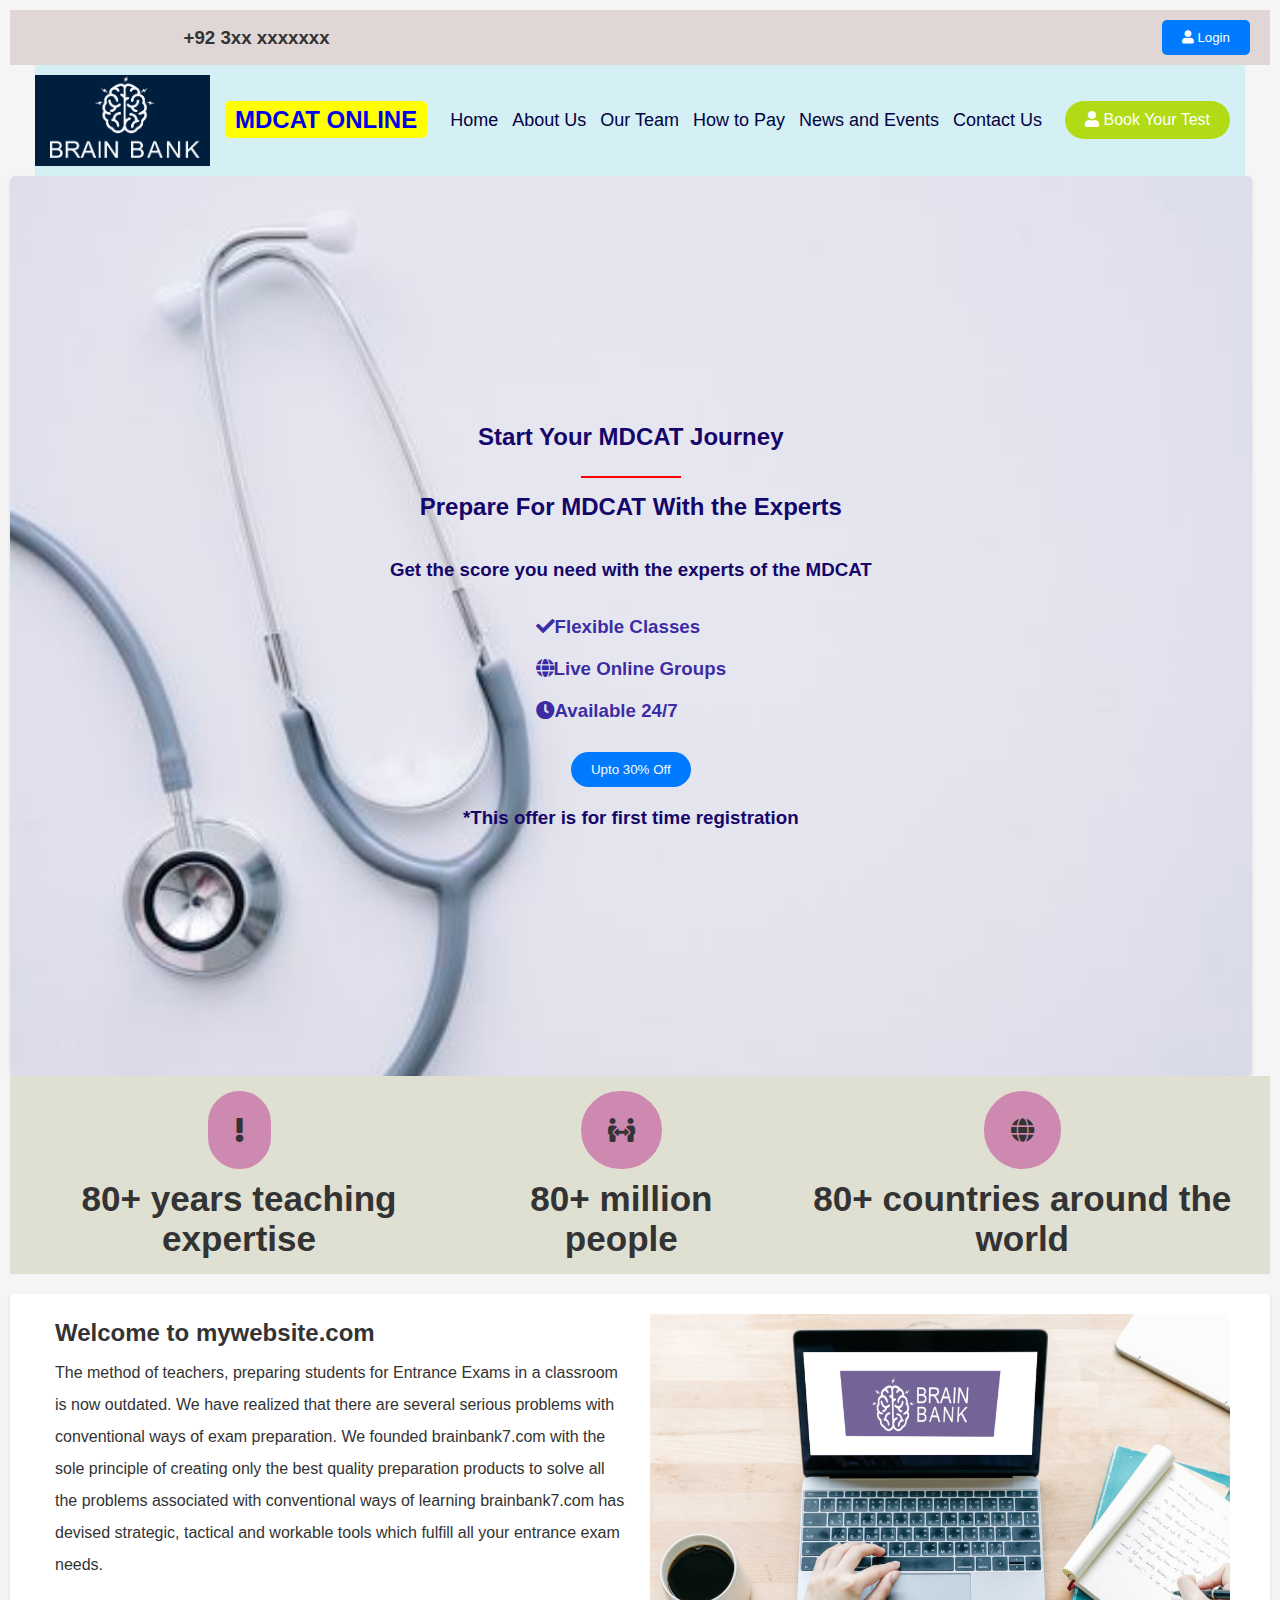
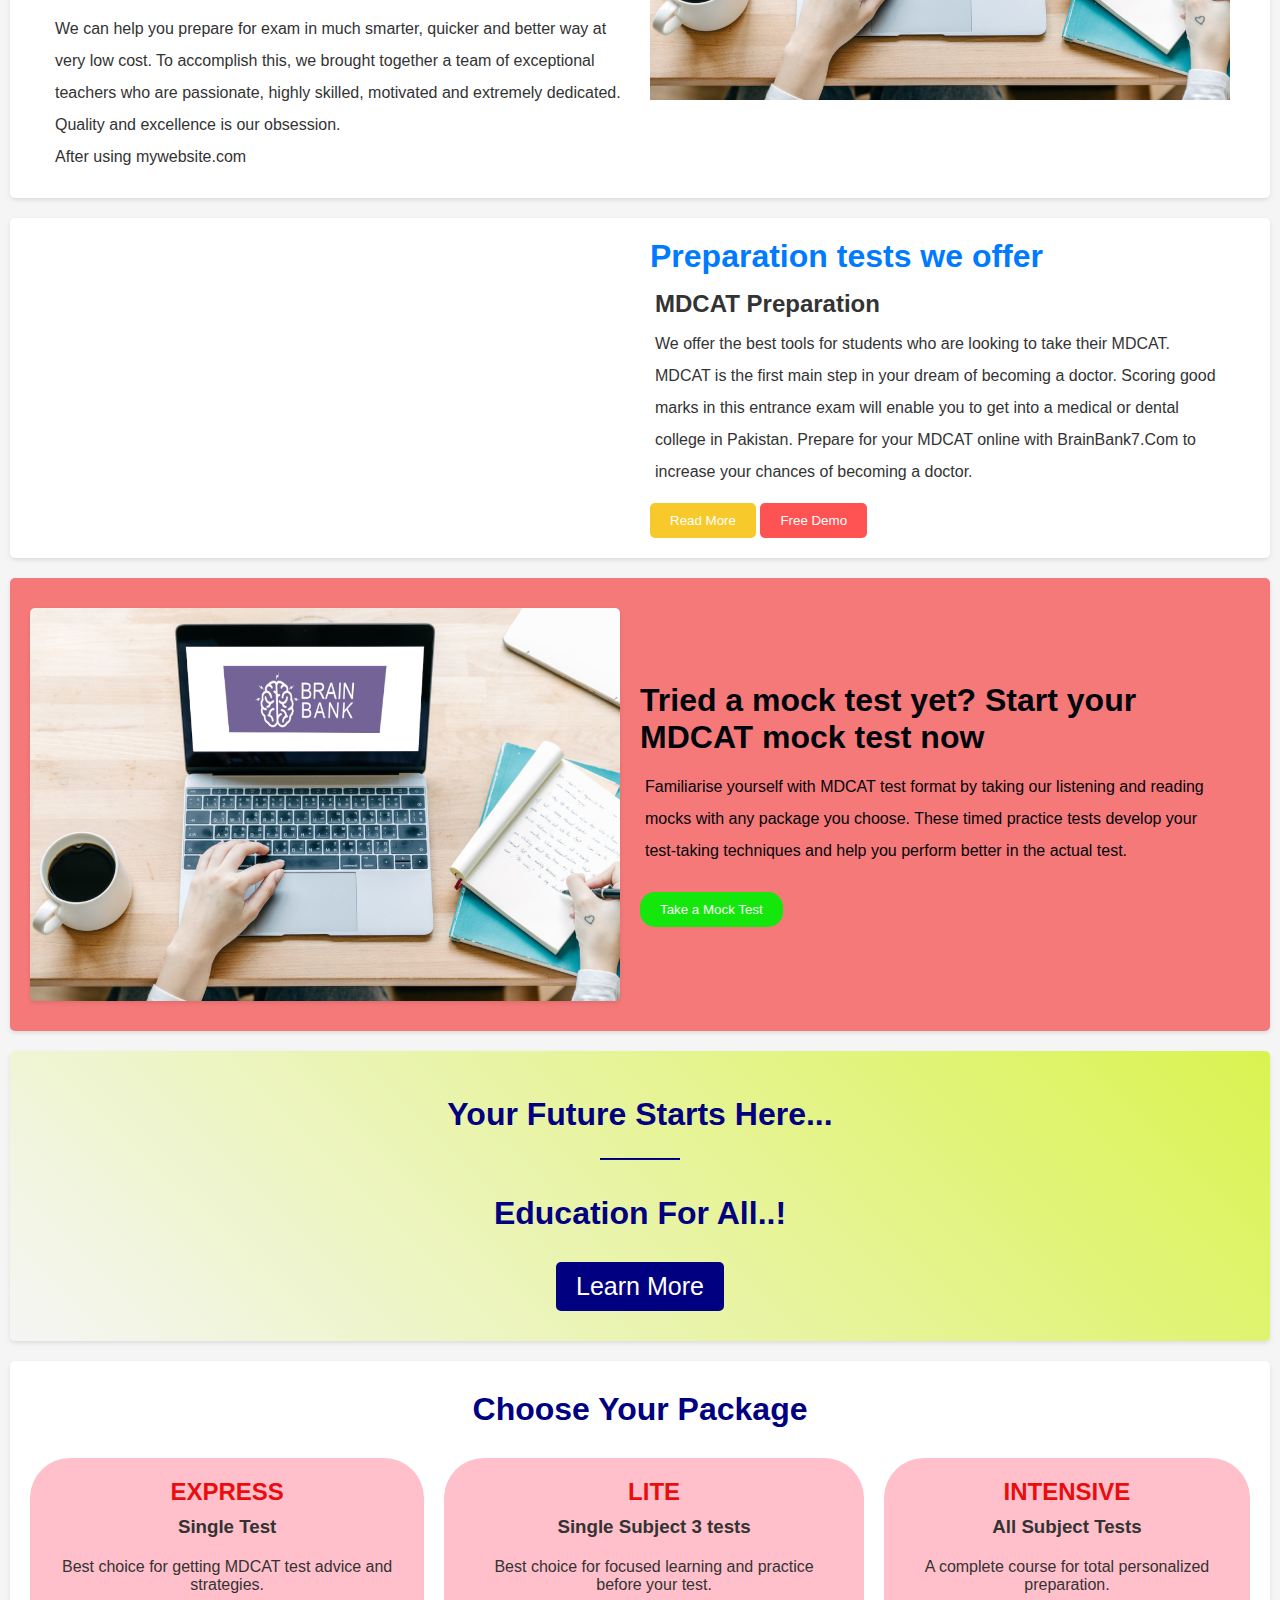
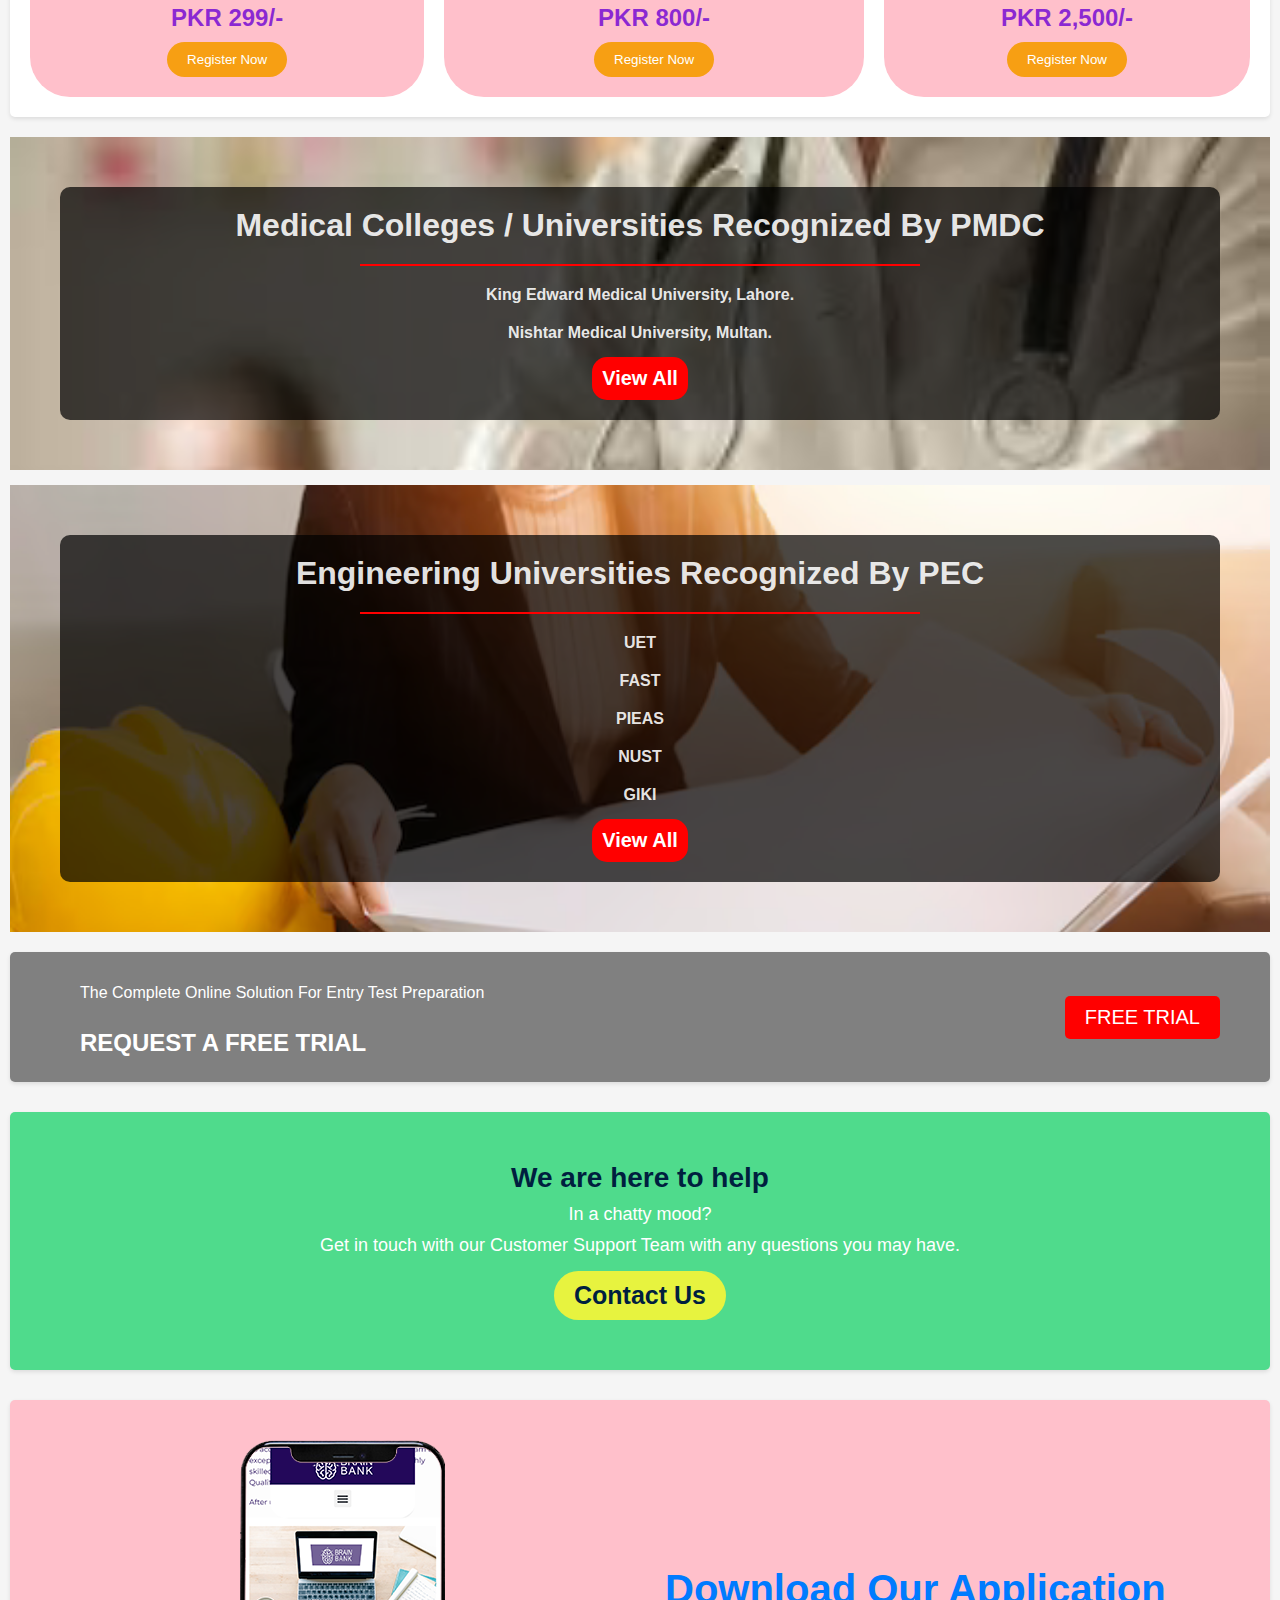
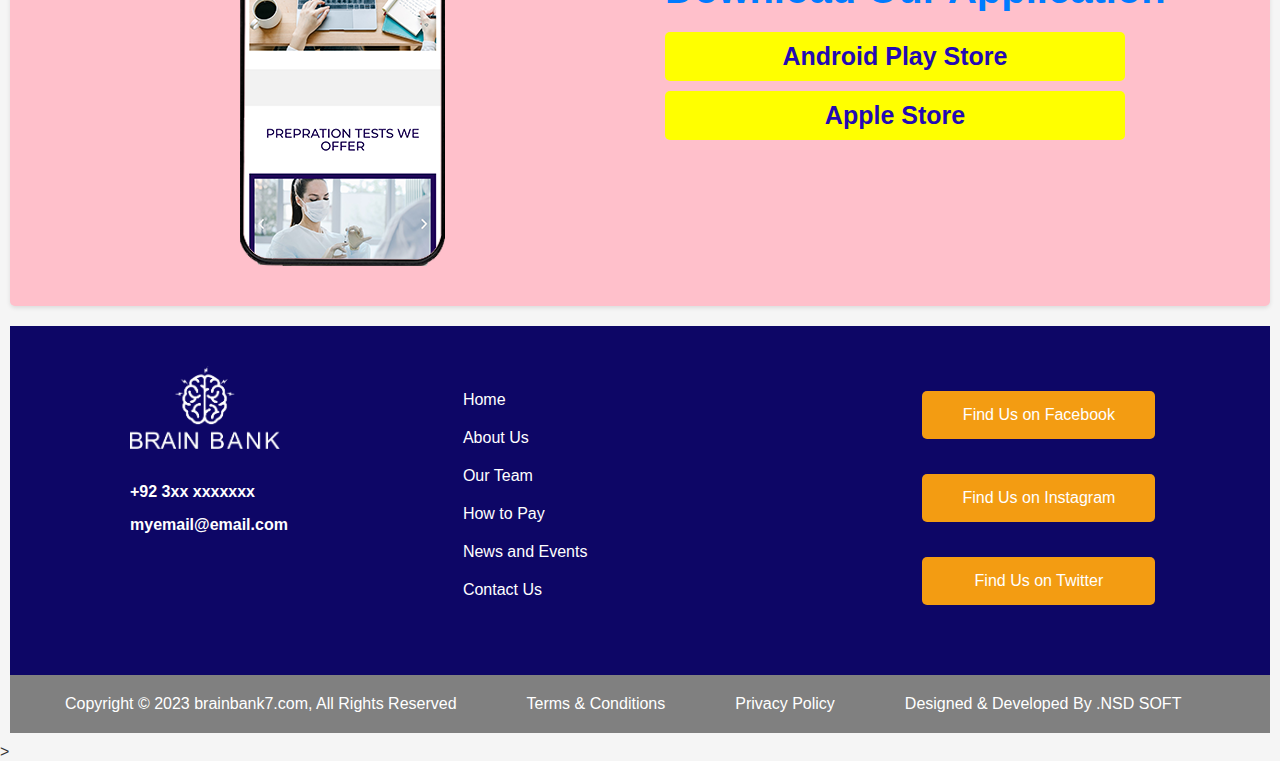
<file: index.html>
<!DOCTYPE html>
<html lang="en">
<head>
    <meta charset="UTF-8">
    <meta name="viewport" content="width=device-width, initial-scale=1.0">
    <title>Brain Bank</title>
    <link rel="stylesheet" href="https://cdnjs.cloudflare.com/ajax/libs/font-awesome/5.15.3/css/all.min.css">
    <link rel="stylesheet" href="style.css">
</head>
<body>
    <div class="main">
        <div class="User">
            <h3>+92 3xx xxxxxxx</h3>
            <button><i class="fas fa-user"></i> <span><a href="login.html">Login</a></span></button>
        </div>
        
        <div class="navbar" id="navbar">
            <div class="branding">
            <h1><a href="#"><img src="logo.png"></a></h1>
            <h2><a href="#">MDCAT ONLINE</a></h2>
        </div>
        <ul class="links">
                <li><a href="index.html">Home</a></li>
                <li><a href="#">About Us</a></li>
                <li><a href="#">Our Team</a></li>
                <li><a href="#">How to Pay</a></li>
                <li><a href="#">News and Events</a></li>
                <li><a href="#">Contact Us</a></li>
                </ul>
                <a class="button-with-icon" href="#"><i class="fas fa-user"></i> <span>Book Your Test</span></a>
     
        </div>
         
        <div class="basics">
            <h2>Start Your MDCAT Journey</h2>
            <hr>
            <h2><b>Prepare For MDCAT With the Experts </b></h2>
            <br>
            <h3>Get the score you need with the experts of the MDCAT</h3>
            
            <div class="leftAlign">
            <h3><i class="fas fa-check"></i>Flexible Classes</h3>
            <h3><i class="fas fa-globe"></i>Live Online Groups</h3>
            <h3><i class="fas fa-clock"></i>Available 24/7</h3>
        </div>
            <Button>Upto 30% Off</Button>

            <h3>*This offer is for first time registration</h3>
        </div>

        <div class="signs">
            <div class="sign">
                <i class="fas fa-exclamation"></i>
                <h3>80+ years teaching expertise</h3>
            </div>
        
            <div class="sign">
                <i class="fas fa-people-arrows"></i>
                <h3>80+ million people</h3>
            </div>
        
            <div class="sign">
                <i class="fas fa-globe"></i>
                <h3>80+ countries around the world</h3>
            </div>
        </div>
        

        <div class="welcome">
            <div class="image">
                <img src="laptop.png" alt="Welcome Image">
            </div>
            <div class="content">
                <h2>Welcome to mywebsite.com</h2>
                <p>The method of teachers, preparing students for Entrance Exams in a classroom is now outdated. We have realized that there are several serious problems with conventional ways of exam preparation. We founded brainbank7.com with the sole principle of creating only the best quality preparation products to solve all the problems associated with conventional ways of learning brainbank7.com has devised strategic, tactical and workable tools which fulfill all your entrance exam needs.
        
                   <br>
                   <br>
                    We can help you prepare for exam in much smarter, quicker and better way at very low cost. To accomplish this, we brought together a team of exceptional teachers who are passionate, highly skilled, motivated and extremely dedicated. Quality and excellence is our obsession.
                    <br>
                    After using mywebsite.com </p>
            </div>
        </div>

        <div class="service">
            <div class="slideshow">
                <img src="laptop.png" alt="Slide 1">
                <img src="laptop.png" alt="Slide 2">
                <img src="laptop.png" alt="Slide 3">
            </div>
            <div class="content">
                <h1>Preparation tests we offer</h1>
                <h2>MDCAT Preparation</h2>
                <p>We offer the best tools for students who are looking to take their MDCAT. MDCAT is the first main step in your dream of becoming a doctor. Scoring good marks in this entrance exam will enable you to get into a medical or dental college in Pakistan. Prepare for your MDCAT online with BrainBank7.Com to increase your chances of becoming a doctor.</p>
                <button class="read-more">Read More</button>
                <button class="free-demo">Free Demo</button>
            </div>
        </div>
        
        

        <div class="mocktest">
            <div class="content">
                <h1>Tried a mock test yet? Start your MDCAT mock test now</h1>
                <p>Familiarise yourself with MDCAT test format by taking our listening and reading mocks with any package you choose.
        
                These timed practice tests develop your test-taking techniques and help you perform better in the actual test. </p>
                <button class="take-mock-test">Take a Mock Test</button>
            </div>
            <div class="mocktest-image">
                <img src="laptop.png" alt="Mock Test Image">
            </div>
        </div>
        

        <div class="Future">
            <h1>Your Future Starts Here...</h1>
            <hr>
            <h1>Education For All..!</h1>
            <button>Learn More</button>
        </div>

        <div class="selectPackage">
            <div class="pkgheading">
            <h1>Choose Your Package</h1>
        </div> 
        
        <div class="packages">
            <div class="package">
              <h2>EXPRESS</h2>
              <h3>Single Test</h3>
              <p>Best choice for getting MDCAT test advice and strategies.</p>
              <h1>PKR 299/-</h1>
              <button>Register Now</button>
            </div>
          
            <div class="package">
              <h2>LITE</h2>
              <h3>Single Subject 3 tests</h3>
              <p>Best choice for focused learning and practice before your test.</p>
              <h1>PKR 800/-</h1>
              <button>Register Now</button>
            </div>
          
            <div class="package">
              <h2>INTENSIVE</h2>
              <h3>All Subject Tests</h3>
              <p>A complete course for total personalized preparation.</p>
              <h1>PKR 2,500/-</h1>
              <button>Register Now</button>
            </div>
        </div>
          </div>
          
          
        <div class="meduni">
            <div class="overlay">
            <h1>Medical Colleges / Universities Recognized By PMDC</h1>
            <hr>
            <p>
                King Edward Medical University, Lahore. </p>
               <p> Nishtar Medical University, Multan.
                </p>
                    <button>View All</button>
            </div>
        </div>
            <div class="engruni">
                <div class="overlay">
              <h1>
                Engineering Universities Recognized By PEC</h1>
                <hr>
                <p>UET </p>
                    <p> FAST </p>
                        <p>PIEAS </p>
                            <p>NUST </p>
                                <p>GIKI </p>
                  <button>View All</button>
        </div>
    </div>

    <div class="FreeTrial">
        <div class="content">
        <p>The Complete Online Solution For Entry Test Preparation</p>
         <h2>REQUEST A FREE TRIAL</h2>
        </div>
        <button>FREE TRIAL</button>
    </div>
    

        <div class="contactUs">
            <h1>
                We are here to help
                </h1>
            <p>In a chatty mood? </p><p>
                Get in touch with our Customer Support Team
                with any questions you may have.
            </p>
                <button>Contact Us</button>
        </div>

        <div class="app">
            <img src="mobile.png">
            <div class="download">
                <h2>Download Our Application</h2>
                <button>Android Play Store</button>
                <button>Apple Store</button>
            </div>
        </div>
        

        <div class="footer">
            <div class="footer-content">
               <img src="logo.png">
                <h3>+92 3xx xxxxxxx</h3>
                <h3>myemail@email.com</h3>
        </div>
        <div class="nav">
                <nav class="footer-nav">
                    <ul>
                        <li><a href="index.html">Home</a></li>
                        <li><a href="#">About Us</a></li>
                        <li><a href="#">Our Team</a></li>
                        <li><a href="#">How to Pay</a></li>
                        <li><a href="#">News and Events</a></li>
                        <li><a href="#">Contact Us</a></li>
                    </ul>
                </nav>
            </div>
                <div class="social-buttons">
                    <button>Find Us on Facebook</button>
                    <button>Find Us on Instagram</button>
                    <button>Find Us on Twitter</button>
                </div>
        </div>
        

        <footer>
            
<p>Copyright © 2023 brainbank7.com, All Rights Reserved</p>

<p>Terms & Conditions</p>
<p>Privacy Policy</p>

<p>Designed & Developed By .<a href="https://www.nsdsoft.net/">NSD SOFT</a></p> 

        </footer>

   </div>
   
</body>
</html>>
</file>
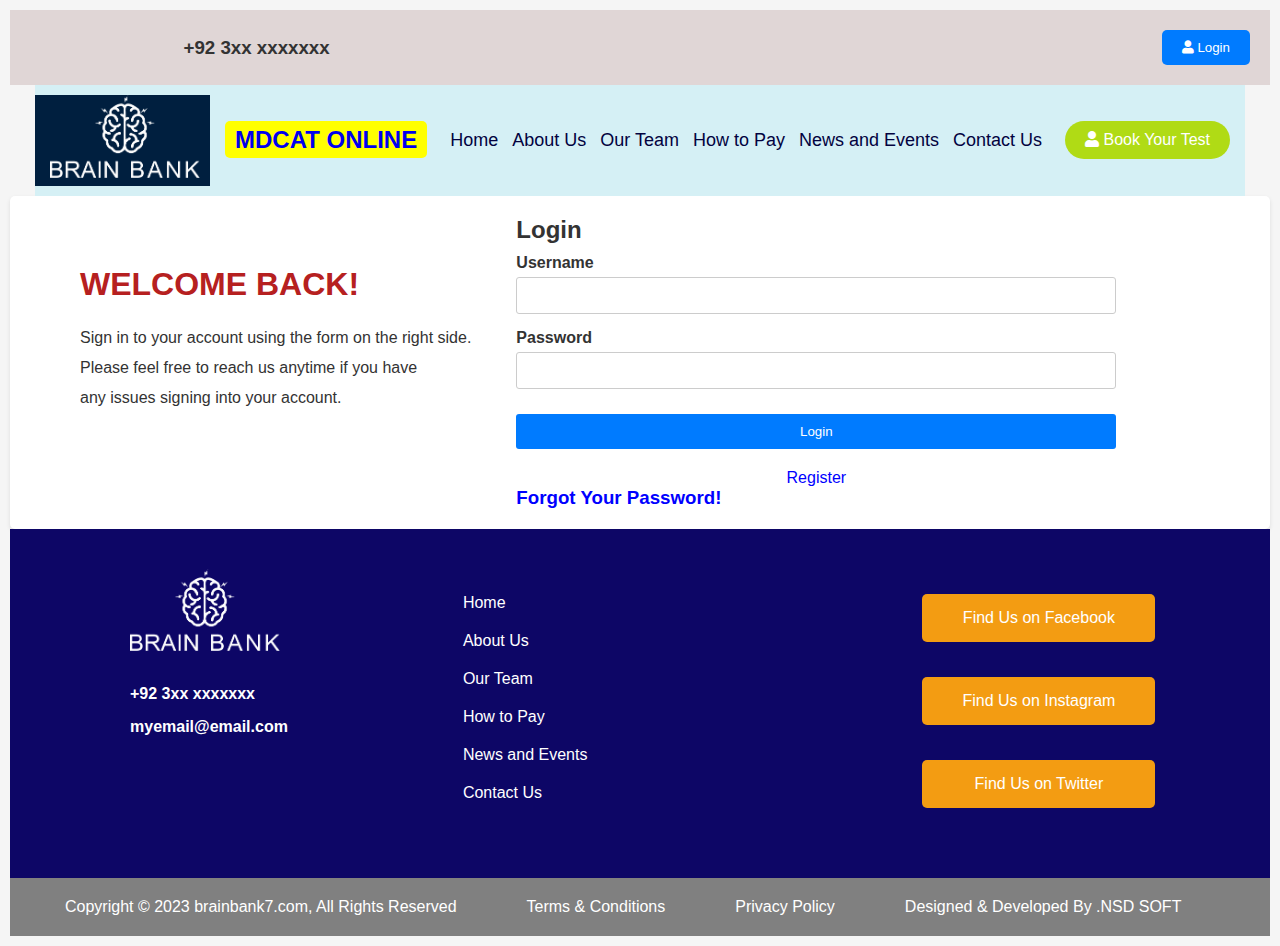
<file: login.html>
<!DOCTYPE html>
<html lang="en">
<head>
    <meta charset="UTF-8">
    <meta name="viewport" content="width=device-width, initial-scale=1.0">
    <title>Login-Brain Bank</title>
    <link rel="stylesheet" href="https://cdnjs.cloudflare.com/ajax/libs/font-awesome/5.15.3/css/all.min.css">
    <link rel="stylesheet" href="style.css">
    <link rel="stylesheet" href="login.css">
</head>
<body>
    <div class="main">
        <div class="User">
            <h3>+92 3xx xxxxxxx</h3>
            <button><i class="fas fa-user"></i> <span>Login</span></button>
        </div>
        
        <div class="navbar" id="navbar">
            <div class="branding">
            <h1><a href="#"><img src="logo.png"></a></h1>
            <h2><a href="#">MDCAT ONLINE</a></h2>
        </div>
        <ul class="links">
                <li><a href="index.html">Home</a></li>
                <li><a href="#">About Us</a></li>
                <li><a href="#">Our Team</a></li>
                <li><a href="#">How to Pay</a></li>
                <li><a href="#">News and Events</a></li>
                <li><a href="#">Contact Us</a></li>
                </ul>
                <a class="button-with-icon" href="#"><i class="fas fa-user"></i> <span>Book Your Test</span></a>
     
        </div>

        <div class="login-container">
            <div class="login-text">
            <h1>WELCOME BACK!</h1>
            <p>Sign in to your account using the form on the right side.
                <br> Please feel free to reach us anytime if you have 
                <br>any issues signing into your account.</p>
            </div>
            <form class="login-form">
                <h2>Login</h2>
                <label for="username">Username</label>
                <input type="text" id="username" name="username" required>
                <label for="password">Password</label>
                <input type="password" id="password" name="password" required>
                <button type="submit" id="login-button">Login</button>
                <a href="register.html" class="register-link">Register</a>
                <h3><a href="">Forgot Your Password!</a></h3>
            </form>
            </div>

        <div class="footer">
            <div class="footer-content">
               <img src="logo.png">
                <h3>+92 3xx xxxxxxx</h3>
                <h3>myemail@email.com</h3>
        </div>
        <div class="nav">
                <nav class="footer-nav">
                    <ul>
                        <li><a href="index.html">Home</a></li>
                        <li><a href="#">About Us</a></li>
                        <li><a href="#">Our Team</a></li>
                        <li><a href="#">How to Pay</a></li>
                        <li><a href="#">News and Events</a></li>
                        <li><a href="#">Contact Us</a></li>
                    </ul>
                </nav>
            </div>
                <div class="social-buttons">
                    <button>Find Us on Facebook</button>
                    <button>Find Us on Instagram</button>
                    <button>Find Us on Twitter</button>
                </div>
        </div>
        


        <footer>
            
<p>Copyright © 2023 brainbank7.com, All Rights Reserved</p>

<p>Terms & Conditions</p>
<p>Privacy Policy</p>

<p>Designed & Developed By .<a href="https://www.nsdsoft.net/">NSD SOFT</a></p> 

        </footer>
</div>
<script src="app.js"></script>
<script src="register.js"></script>
</body>
</html>
</file>
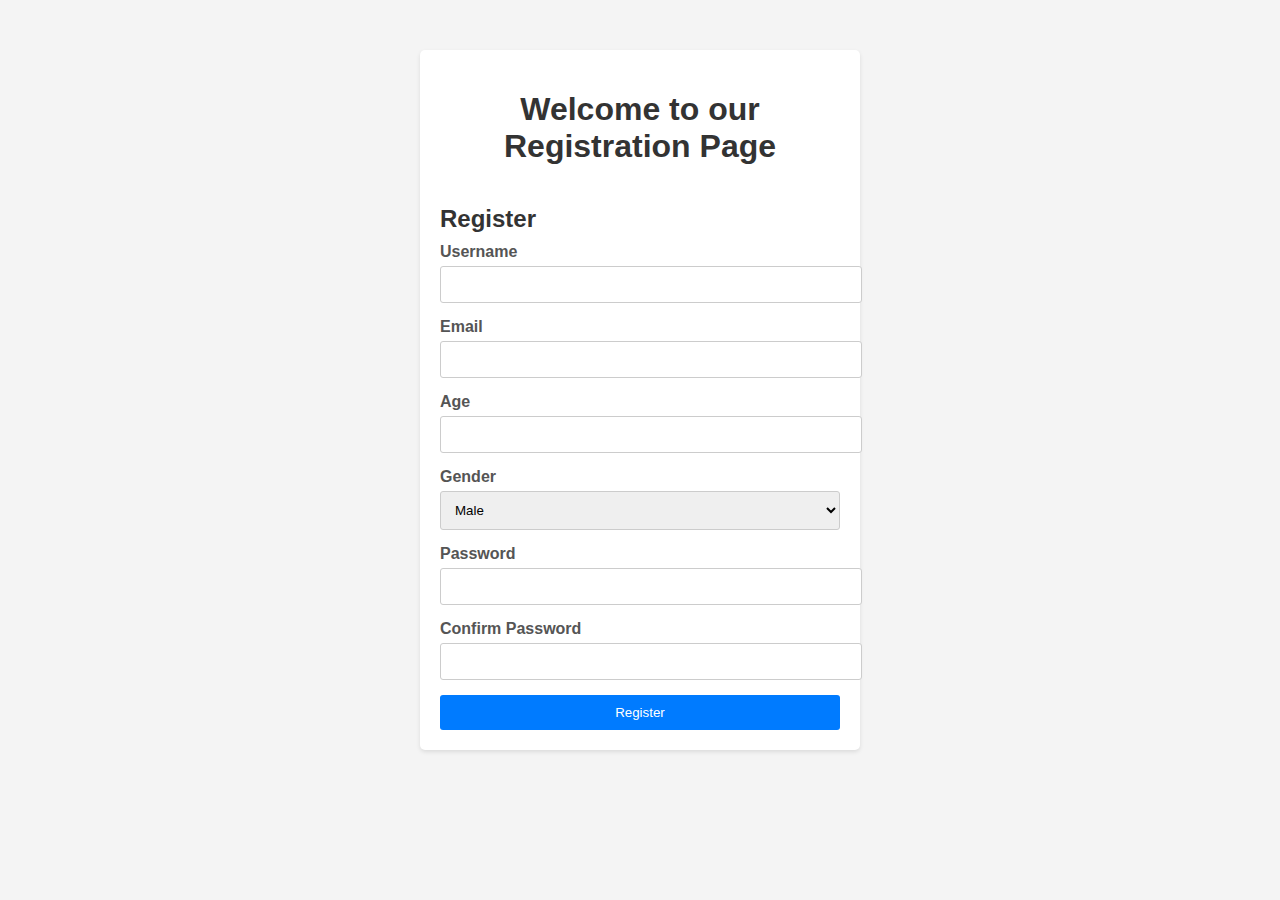
<file: register.html>
<!DOCTYPE html>
<html lang="en">
<head>
    <meta charset="UTF-8">
    <meta name="viewport" content="width=device-width, initial-scale=1.0">
    <link rel="stylesheet" href="register.css">
    <title>Registration Form</title>
</head>
<body>
    <div class="registration-container">
        <h1>Welcome to our Registration Page</h1>
        <form class="registration-form">
            <h2>Register</h2>
            <label for="username">Username</label>
            <input type="text" id="username" name="username" required>
            <label for="email">Email</label>
            <input type="email" id="email" name="email" required>
            <label for="age">Age</label>
            <input type="number" id="age" name="age" required>
            <label for="gender">Gender</label>
            <select id="gender" name="gender">
                <option value="male">Male</option>
                <option value="female">Female</option>
                <option value="other">Other</option>
            </select>
            <label for="password">Password</label>
            <input type="password" id="password" name="password" required>
            <label for="confirm-password">Confirm Password</label>
            <input type="password" id="confirm-password" name="confirm-password" required>
            <button type="submit" id="register-button">Register</button>
        </form>
    </div>
    <script src="register.js"></script>
</body>
</html>
</file>
<file: style.css>
*{
  margin: 0;
  padding: 0;
  box-sizing: border-box;
}

body {
  background-color: #f5f5f5;
  color: #333;
  font-family: Arial, sans-serif;
}

.main {
  margin: 0 auto;
  padding: 10px;
}

.User {
  display: flex;
  align-items: center;
  justify-content: flex-end;
  padding: 10px 0;
  background-color: rgb(224, 214, 214);
}

.User h3 {
  margin-right: 65vw;
}
.User a{
  text-decoration: none;
  color: white;
}

.User button {
  background-color: #007BFF;
  color: white;
  border: none;
  padding: 10px 20px;
  border-radius: 5px;
  cursor: pointer;
  transition: background-color 0.3s;
  margin-right: 20px;
}

.User button:hover {
  background-color: #0056b3;
}

.navbar {
  display: flex;
  justify-content: space-between;
  align-items: center;
  position: sticky;
  top: 0;
  background-color: #d5f0f5;
  padding: 10px 0;
  z-index: 100;
  margin-right: 25px;
  margin-left: 25px;
}
.navbar h1{
  background-color: #001f3f;
}
.navbar img{
  width: 150px;
}

.branding {
  display: flex;
  align-items: center;
}

.branding h1 a, .branding h2 a {
  text-decoration: none;  
}
.branding h1 a {
  color: white;
  border-radius: 5px;
  padding: 5px 10px;
  margin-left: 5px;   
}
.branding h2 a{
  background-color: yellow;
  border-radius: 5px;
  margin-left: 15px;
  padding: 5px 10px;
}

.links {
  list-style-type: none;
  padding: 10px;
  display: flex;
}

.links li {
  margin: 5px 7px;
  font-size: 18px;
}

.links a {
  color: rgb(2, 2, 63);
  text-decoration: none;
  display: block;
  transition: opacity 0.3s;
}

.links a:hover {
  color: red;
  border-bottom: 2px solid red;
}

/* Style the button with icon */
.button-with-icon {
  display: inline-block;
  background-color: rgb(176, 219, 21);
  color: white;
  padding: 10px 20px;
  border-radius: 50px;
  text-decoration: none;
  transition: background-color 0.3s;
  margin-right: 15px;
}

.button-with-icon:hover {
  background-color: rgb(2, 2, 90);
}


/* Style the main content */
.basics, .service, .mocktest, .Future, .selectPackage, .recUniversities, .FreeTrial, .contactUs, .app {
  margin: 20px 0;
  padding: 20px;
  background-color: white;
  border-radius: 5px;
  box-shadow: 0px 2px 4px rgba(0, 0, 0, 0.1);
}

.basics h2, .service h1, .mocktest h1, .Future h1, .selectPackage h1, .recUniversities h1, .FreeTrial h2, .contactUs h1, .app h2 {
  margin-bottom: 10px;
  color: #007BFF;
}

.basics hr, .service img, .mocktest img, .selectPackage img, .recUniversities p, .app img {
  margin: 10px 0;
}

/* Style the main content */
/* Style the main content */
.basics {
  margin: 0;
  padding: 0;
  background-color: rgb(27, 25, 25);
  background-image: url('doctor.jpg'); /* Replace with the actual path to your image */
  background-size: cover;
  background-position: center;
  width: 97vw;
  height: 100vh;
  box-shadow: 0px 2px 4px rgba(0, 0, 0, 0.1);
  color: #333;
  display: flex;
  flex-direction: column;
  align-items: center;
  justify-content: center;
}

.basics h2,
.basics h3,
.basics b {
  color: #150669;
  padding: 5px;
}

.basics hr {
  margin: 10px 0;
  border: none;
  height: 2px;
  background-color: red; 
  width: 100px; 
}
/* Style the left-aligned content */
.leftAlign {
  display: flex;
  flex-direction: column;
  align-items: flex-start; /* Align content to the left */
  margin-top: 20px; /* Add some space from the previous content */
  color: white; /* Text color for the left-aligned content */
}

.leftAlign h3 {
  margin: 5px 0; /* Adjust spacing as needed */
  color: #200a97de; /* Text color for the h3 tags */
}

/* Style the button */
.basics Button {
  margin-top: 20px;
  margin-bottom: 15px;
  background-color: #007BFF;
  color: rgb(248, 248, 248);
  border: none;
  padding: 10px 20px;
  border-radius: 25px;
  cursor: pointer;
  transition: background-color 0.3s;
}

.basics Button:hover {
  background-color: green;
}

.signs {
  display: flex;
  justify-content: center;
  align-items: center;
  font-size: 30px;
  color: #333;
  background-color: rgb(223, 224, 210);
}

.sign {
  display: flex;
  flex-direction: column;
  align-items: center;
  margin: 0 20px;
}

.sign i {
  margin-top: 15px;
  font-size: 24px;
  border: 2px solid rgb(206, 137, 177);
  padding: 25px;
  background-color: rgb(206, 137, 177);
  border-radius: 50px;
}

.sign h3 {
  margin: 10px 0 0;
  text-align: center;
  margin-bottom: 15px;
}


.welcome {
  display: flex;
  flex-direction: row-reverse;
  background-color: white;
  padding: 20px;
  border-radius: 5px;
  box-shadow: 0px 2px 4px rgba(0, 0, 0, 0.1);
  margin: 20px 0;
}

.image {
  flex: 1;
  padding-right: 20px;
}

.image img {
  width: 100%;
  height: auto;
}

.content {
  flex: 1;
  padding-left: 20px;
}

.content h2, .content p {
  color: #333;
  padding: 5px;
}

.content p {
  font-family: Arial, sans-serif;
  line-height: 2;
}

.service {
  display: flex;
  align-items: center;
  justify-content: space-between;
  margin: 20px 0;
}

.slideshow {
  flex: 1;
  margin-right: 20px;
  overflow: hidden;
  position: relative;
}

.slideshow img {
  max-width: 100%;
  height: auto;
  position: absolute;
  opacity: 0;
  transition: opacity 0.3s;
}

.slideshow img:nth-child(1) {
  animation: fade 9s infinite 0s;
}

.slideshow img:nth-child(2) {
  animation: fade 9s infinite 3s;
}

.slideshow img:nth-child(3) {
  animation: fade 9s infinite 6s;
}

@keyframes fade {
  0%, 100% {
    opacity: 0;
  }
  20%, 80% {
    opacity: 1;
  }
}

/* Style buttons */
.read-more, .free-demo {
  background-color: #f8c92a;
  color: white;
  border: none;
  padding: 10px 20px;
  border-radius: 5px;
  cursor: pointer;
  transition: background-color 0.3s;
  margin-top: 10px;
}

.free-demo {
  background-color: #ff5252;
}

.read-more:hover, .free-demo:hover {
  background-color: #d18b19;
}


.mocktest {
  display: flex;
  align-items: center;
  justify-content: space-between;
  margin: 20px 0;
}

.content {
  flex: 1;
  margin-right: 20px;
}

.mocktest {
  background-color: #f57979;
  flex-direction: row-reverse;
}
.mocktest h1,
.mocktest p {
  color: #01060c;
  margin: 0 0 10px;
}

.mocktest button {
  background-color: #13e70c;
  color: rgb(252, 252, 253);
  border: none;
  padding: 10px 20px;
  border-radius: 15px;
  cursor: pointer;
  transition: background-color 0.3s;
  margin-top: 10px;
}

.mocktest button:hover {
  background-color: #d18b19;
}

.mocktest-image {
  flex: 1;
  display: flex;
  justify-content: flex-end;
  align-items: center;
  width: fit-content;
  margin: 0;
  }

.mocktest-image img {
  max-width: 100%;
  max-height: 100%;
  height: auto;
  border-radius: 5px;
  box-shadow: 0px 2px 4px rgba(0, 0, 0, 0.1);
  }

  .Future {
    display: flex;
    flex-direction: column;
    align-items: center;
    justify-content: center;
    text-align: center;
    padding: 30px;
    background: linear-gradient(45deg, #f5f5f5, #dbf350);
  }
  
  .Future h1 {
    color: navy;
    margin-top: 15px;
  }
  
  .Future hr {
    width: 80px;
    margin-top: 15px;
    margin-bottom: 20px;
    border-color: navy;
  }
  
  .Future button {
    background-color: navy;
    color: white;
    border: none;
    padding: 10px 20px;
    border-radius: 5px;
    cursor: pointer;
    transition: background-color 0.3s;
    font-size: 25px;
    margin-top: 20px;
  }
  
  .Future button:hover {
    background-color: #001f3f;
  }
  
  .selectPackage {
    align-items: center;
    text-align: center;
    padding: 10px;
  }
    
  .pkgheading {
    margin: 20px 0;
  }
  
  .pkgheading h1 {
    color: navy;
  }
  
  .package {
    display: flex;
    justify-content: center;
  }
  
  .packages {
    display: flex;
    justify-content: space-around;
    align-items: flex-start;
    flex-wrap: nowrap;
  }

  .package {
    background-color: #ffc0cb;
    display: flex;
    flex-direction: column;
    align-items: center;
    padding: 20px;
    margin: 10px;
    text-align: center;
    border-radius: 40px;
  }
  
  .package h1 {
    font-size: 24px;
    color: #7106d4d0;
    margin-bottom: 10px;
  }
  
  .package h2 {
    color: rgb(233, 13, 13);
  }
  .package h3,
  .package p {
    color: #333;
    padding: 10px;
  }
  
  .package button {
    background-color: #f79f13;
    color: white;
    border: none;
    padding: 10px 20px;
    border-radius: 35px;
    cursor: pointer;
    transition: background-color 0.3s;
  }
  
  .package button:hover {
    background-color: #c77d0e;
  }
  
  .meduni {
    background-image: url('medical.jpg');
    background-size: cover;
    padding: 50px;
    color: rgb(15, 3, 3);
    text-align: center;
  }
  
  .meduni h1, .engruni h1 {
    margin-bottom: 10px;
    font-weight: bold;
  }
  .meduni hr, .engruni hr {
    border: none;
    border-top: 2px solid red;
    width: 50%;
    margin: 20px auto;
  }

  .meduni p, .engruni p {
    margin-top: 20px;
    font-weight: bold;
  }
.overlay {
  top: 0;
  left: 0;
  width: 100%;
  height: 100%;
  background-color: rgba(0, 0, 0, 0.7);
  background-blend-mode: multiply;
  color: rgba(255, 255, 255, 0.9);
  text-align: center;
  padding: 20px;
  box-sizing: border-box;
  border-radius: 10px;
}

  .engruni {
  background-color: rgba(0, 0, 0, 0.7);
  background-image: url('engineer.avif'); 
  background-size: cover;
  padding: 50px;
  color: rgba(19, 1, 1, 0.8); 
  text-align: center;
  margin-top: 15px;
  }

  .meduni button, .engruni button {
    margin-top: 15px;
    background-color: red;
    color: white;
    padding: 10px;
    border-radius: 15px;
    border: none;
    font-weight: bold;
    font-size: 20px;    
  }

  .FreeTrial {
    background-color: gray;
    color: white;
    display: flex;
    justify-content: space-between;
    align-items: center;
    padding: 20px;
    
}

.FreeTrial p {
    margin: 0 0 10px;
    color: white;
}

.FreeTrial .content {
    display: flex;
    flex-direction: column;
    margin-left: 25px;
    
}

.FreeTrial .content h2 {
    font-size: 24px;
    font-weight: bold;
    margin: 0;
    color: white;
}

.FreeTrial button {
    background-color: red;
    color: white;
    border: none;
    padding: 10px 20px;
    border-radius: 5px;
    cursor: pointer;
    transition: background-color 0.3s;
    margin-right: 30px;
    font-size: 20px;
}

.FreeTrial button:hover {
    background-color: darkred;
}

.contactUs {
  margin-top: 30px;
  background-color: rgb(79, 219, 140);
  color: white;
  text-align: center;
  padding: 50px;
}

.contactUs h1 {
  color: #001f3f;
  margin: 0;
  font-size: 28px;
}

.contactUs p {
  margin-top: 10px;
  font-size: 18px;
}

.contactUs button {
  background-color: rgb(231, 243, 63);
  color: #001f3f;
  border: none;
  padding: 10px 20px;
  border-radius: 35px;
  cursor: pointer;
  transition: background-color 0.3s;
  margin-top: 15px;
  font-size: 25px;
  font-weight: bold;
}

.contactUs button:hover {
  color: white;
  background-color: #001f3f;
}

.app {
  background-color: pink;
  display: flex;
  align-items: center;
  padding: 30px;
  margin-top: 30px;
}

.app img {
  max-width: 100%;
  margin-right: 20px;
  margin-left: 200px;
}

.app .download {
  flex: 1;
  display: flex;
  flex-direction: column;
  align-items: flex-start;
  margin-left: 200px;
}

.app .download h2 {
  margin: 0;
  font-size: 40px;
  margin-bottom: 10px;
}

.app .download button {
  background-color: yellow;
  color: rgb(35, 10, 179);
  border: none;
  padding: 10px 20px;
  border-radius: 5px;
  cursor: pointer;
  margin-top: 10px;
  transition: background-color 0.3s;
  width: 80%;
  font-size: 25px;
  font-weight: bold;
}

.app .download button:hover {
  background-color: darkred;
  color: white;
}

.footer {
  background-color: #0d0666;
  color: white;
  padding: 40px 0;
  display: flex;
}

.footer-content {
  margin-left: 120px;
}

.footer .footer-content img {
  width: 150px;
  margin-bottom: 15px;
}
.footer-content h3 {
  margin-top: 15px;
  font-size: 16px;
  margin-bottom: 15px;
}

.nav{
  display: flex;
  margin-left: 145px;
  margin-top: 15px;
}
.footer-nav ul {
  list-style: none;
}

.footer-nav li {
  display: block;
  padding: 10px;
  }

.footer-nav a {
  color: white;
  text-decoration: none;
  transition: color 0.3s;
  padding: 10px 150px 10px 20px;
}

.footer-nav a:hover {
  color: white;
  background-color: #f39c12;
}
.footer-nav a.active {
  color: white;
  background-color: #f39c12;
}

.social-buttons {
  margin-top: 20px;
  display: flex;
  flex-direction: column;
  justify-content: center;
  margin-left: 170px;
}

.social-buttons button {
  background-color: #f39c12;
  color: white;
  border: none;
  padding: 10px 20px;
  border-radius: 5px;
  cursor: pointer;
  margin: 5px;
  transition: background-color 0.3s;
  padding: 15px 40px ;
  margin-bottom: 30px;
  font-size: 16px;
}

.social-buttons button:hover {
 background-color: #d18b19;
}

footer {
  background-color: gray; 
  color: white; 
  padding: 20px; 
  display: flex;
}

footer p {
  padding: 0px 35px;
}

footer a {
  color: white; 
  text-decoration: none;
  transition: color 0.3s;
}

footer a:hover {
  color: rgb(236, 177, 177);
}
</file>
<file: login.css>
.login-container {
    background-color: #ffffff;
    border-radius: 5px;
    box-shadow: 0 2px 4px rgba(0, 0, 0, 0.1);
    padding: 20px;
    display: flex;
}

.login-text {
    margin-left: 50px;
    margin-top: 50px;
}
.login-text h1 {
    color: rgb(182, 32, 32);
}
.login-text p {
    margin-top: 20px;
    line-height: 30px;
}
.login-form {
    display: flex;
    flex-direction: column;
    margin-left: 45px;
}

.login-form h2 {
    margin-bottom: 10px;
}
.login-form h3 a {
    text-decoration: none;
    color: blue;
    margin-top: 15px;
}
.login-form h3 a:hover{
    color: blueviolet;
}
label {
    margin-bottom: 5px;
    font-weight: bold;
}

input {
    padding: 10px;
    margin-bottom: 15px;
    border: 1px solid #ccc;
    border-radius: 3px;
    width: 600px;
}

button {
    padding: 10px;
    margin-top: 10px;
    margin-bottom: 10px;
    background-color: #007bff;
    color: #fff;
    border: none;
    border-radius: 3px;
    cursor: pointer;
    transition: background-color 0.2s ease;
}

button:hover {
    background-color: #0056b3;
}

.register-link {
    text-align: center;
    color: blue;
    text-decoration: none;
    margin-top: 10px;
}
.register-link:hover {
    color: red;
}
</file>
<file: register.css>
body {
    font-family: Arial, sans-serif;
    margin: 0;
    padding: 0;
    background-color: #f4f4f4;
}

.registration-container {
    background-color: #ffffff;
    border-radius: 5px;
    box-shadow: 0 2px 4px rgba(0, 0, 0, 0.1);
    padding: 20px;
    display: flex;
    flex-direction: column;
    align-items: center;
    max-width: 400px;
    margin: 0 auto;
    margin-top: 50px;
}

.registration-container h1 {
    margin-bottom: 20px;
    text-align: center;
    color: #333;
}

.registration-form {
    display: flex;
    flex-direction: column;
    width: 100%;
}

.registration-form h2 {
    margin-bottom: 10px;
    color: #333;
}

.registration-form label {
    margin-bottom: 5px;
    font-weight: bold;
    color: #555;
}

.registration-form input,
.registration-form select {
    padding: 10px;
    margin-bottom: 15px;
    border: 1px solid #ccc;
    border-radius: 3px;
    width: 100%;
}

#register-button {
    padding: 10px;
    background-color: #007bff;
    color: #fff;
    border: none;
    border-radius: 3px;
    cursor: pointer;
    transition: background-color 0.2s ease;
}

#register-button:hover {
    background-color: #0056b3;
}
</file>
